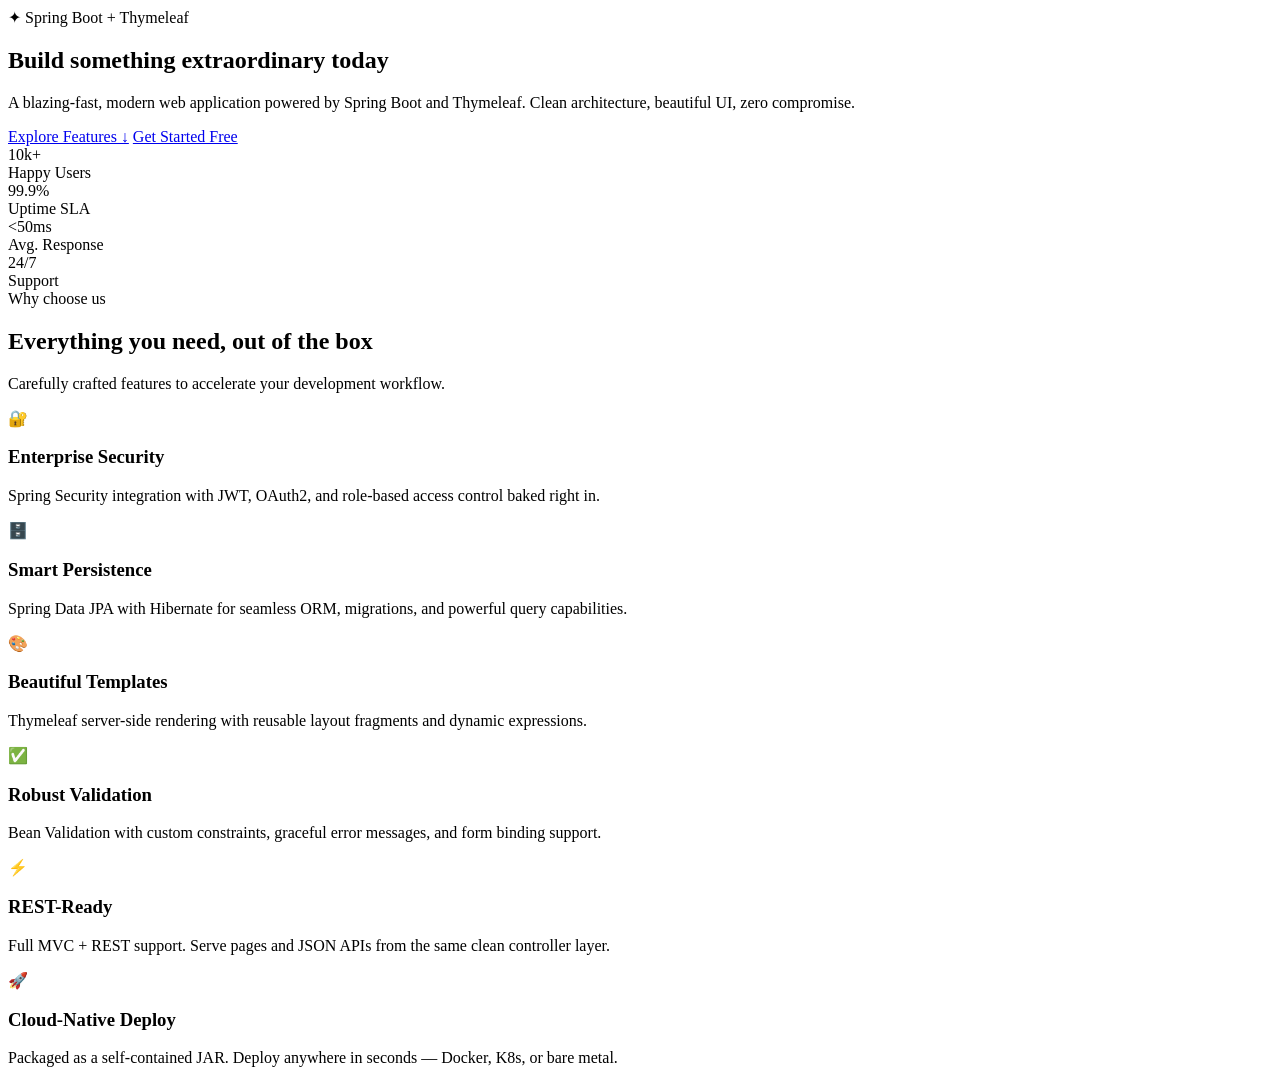
<file: src/main/resources/templates/index.html>
<!DOCTYPE html>
<html lang="en" xmlns:th="http://www.thymeleaf.org">

<!--
  index.html — Home page
  Uses layout.html fragments: navbar + footer.
  The page body is inline here; layout provides nav & footer.
-->

<head>
  <meta charset="UTF-8">
  <meta name="viewport" content="width=device-width, initial-scale=1.0">
  <meta name="description" content="WebApp — A modern, blazing-fast Spring Boot web application.">
  <title>Home | WebApp</title>
  <link rel="stylesheet" th:href="@{/css/style.css}">
</head>

<body>

  <!-- ── Navbar (reused from layout) ── -->
  <nav th:replace="~{layout :: navbar}" class="navbar"></nav>

  <!-- ── Main Content ── -->
  <main>

    <!-- Hero Section -->
    <section class="hero" id="hero">

      <span class="hero-badge">
        ✦ Spring Boot + Thymeleaf
      </span>

      <h1 class="hero-title">
        Build something <span>extraordinary</span> today
      </h1>

      <p class="hero-subtitle">
        A blazing-fast, modern web application powered by Spring Boot and Thymeleaf.
        Clean architecture, beautiful UI, zero compromise.
      </p>

      <div class="hero-actions">
        <a href="#features" class="btn-primary" id="hero-cta-primary">Explore Features ↓</a>
        <a href="/register" class="btn-secondary" id="hero-cta-secondary">Get Started Free</a>
      </div>

    </section>

    <!-- Stats Bar -->
    <div class="stats-bar">
      <div class="stats-inner">
        <div>
          <div class="stat-number">10k+</div>
          <div class="stat-label">Happy Users</div>
        </div>
        <div>
          <div class="stat-number">99.9%</div>
          <div class="stat-label">Uptime SLA</div>
        </div>
        <div>
          <div class="stat-number">&#60;50ms</div>
          <div class="stat-label">Avg. Response</div>
        </div>
        <div>
          <div class="stat-number">24/7</div>
          <div class="stat-label">Support</div>
        </div>
      </div>
    </div>

    <!-- Features Section -->
    <section class="features" id="features">

      <div class="section-header">
        <span class="section-label">Why choose us</span>
        <h2 class="section-title">Everything you need, out of the box</h2>
        <p class="section-desc">Carefully crafted features to accelerate your development workflow.</p>
      </div>

      <div class="features-grid">

        <div class="feature-card" id="feature-security">
          <div class="feature-icon">🔐</div>
          <h3>Enterprise Security</h3>
          <p>Spring Security integration with JWT, OAuth2, and role-based access control baked right in.</p>
        </div>

        <div class="feature-card" id="feature-database">
          <div class="feature-icon">🗄️</div>
          <h3>Smart Persistence</h3>
          <p>Spring Data JPA with Hibernate for seamless ORM, migrations, and powerful query capabilities.</p>
        </div>

        <div class="feature-card" id="feature-ui">
          <div class="feature-icon">🎨</div>
          <h3>Beautiful Templates</h3>
          <p>Thymeleaf server-side rendering with reusable layout fragments and dynamic expressions.</p>
        </div>

        <div class="feature-card" id="feature-validation">
          <div class="feature-icon">✅</div>
          <h3>Robust Validation</h3>
          <p>Bean Validation with custom constraints, graceful error messages, and form binding support.</p>
        </div>

        <div class="feature-card" id="feature-api">
          <div class="feature-icon">⚡</div>
          <h3>REST-Ready</h3>
          <p>Full MVC + REST support. Serve pages and JSON APIs from the same clean controller layer.</p>
        </div>

        <div class="feature-card" id="feature-deploy">
          <div class="feature-icon">🚀</div>
          <h3>Cloud-Native Deploy</h3>
          <p>Packaged as a self-contained JAR. Deploy anywhere in seconds — Docker, K8s, or bare metal.</p>
        </div>

      </div>
    </section>

  </main>

  <!-- ── Footer (reused from layout) ── -->
  <footer th:replace="~{layout :: footer}"></footer>

</body>
</html>
</file>
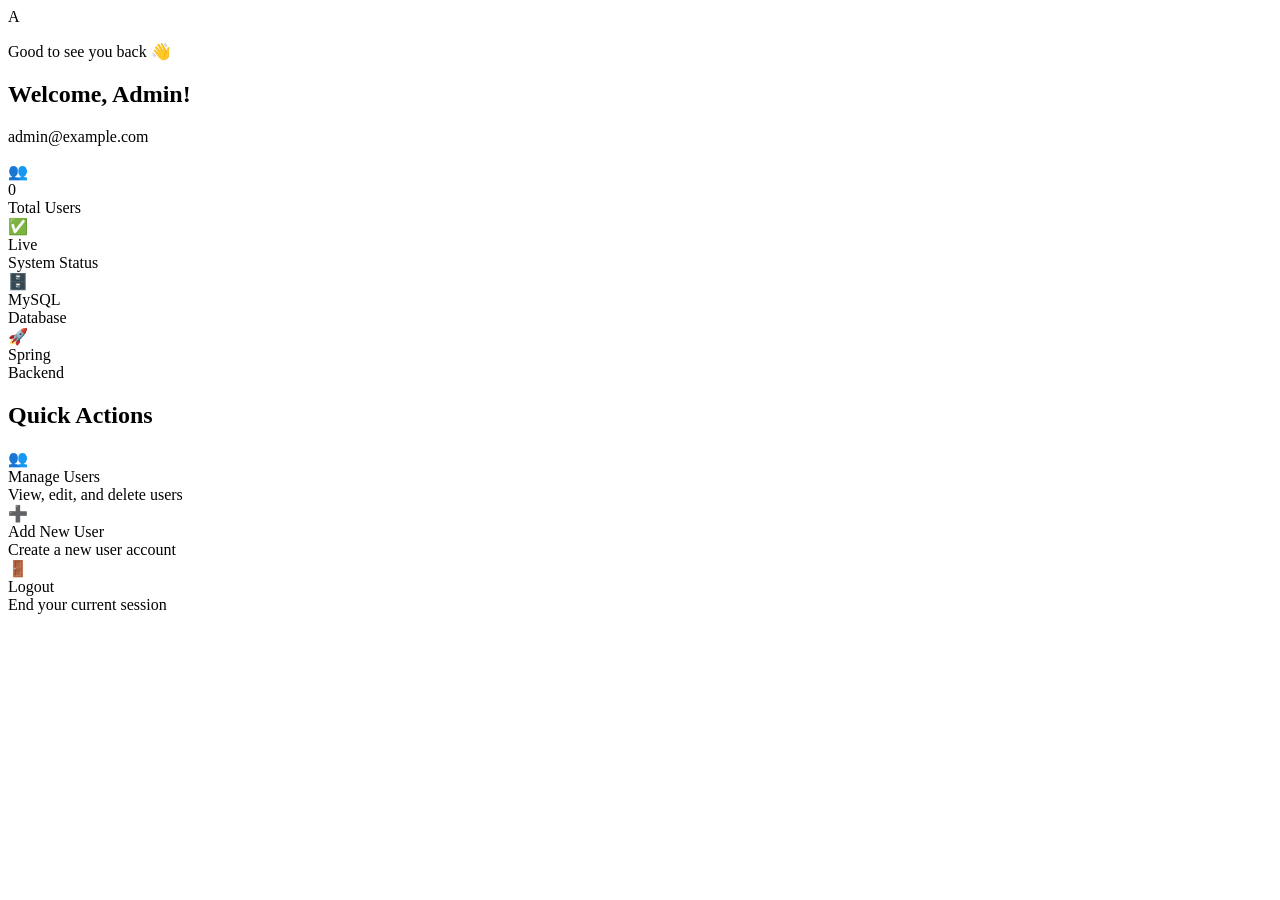
<file: src/main/resources/templates/dashboard.html>
<!DOCTYPE html>
<html lang="en" xmlns:th="http://www.thymeleaf.org">

<!--
  dashboard.html — Welcome / Dashboard page (session-guarded)
  Uses admin nav fragment from layout.html
-->

<head>
  <meta charset="UTF-8">
  <meta name="viewport" content="width=device-width, initial-scale=1.0">
  <meta name="description" content="Admin Dashboard — WebApp">
  <title>Dashboard | WebApp Admin</title>
  <link rel="stylesheet" th:href="@{/css/style.css}">
</head>

<body>

  <!-- Admin Navbar -->
  <nav th:replace="~{layout :: admin-navbar}"></nav>

  <main class="admin-main">

    <!-- Welcome Banner -->
    <section class="dashboard-hero">
      <div class="dashboard-hero-inner">
        <div class="dashboard-welcome">
          <div class="dashboard-avatar" id="dashboard-avatar">
            <span th:text="${loggedInUser.name.substring(0,1).toUpperCase()}">A</span>
          </div>
          <div>
            <p class="dashboard-greeting">Good to see you back 👋</p>
            <h1 class="dashboard-name" th:text="'Welcome, ' + ${loggedInUser.name} + '!'">Welcome, Admin!</h1>
            <p class="dashboard-email" th:text="${loggedInUser.email}">admin@example.com</p>
          </div>
        </div>
      </div>
    </section>

    <!-- Stats Cards -->
    <section class="dashboard-stats" id="dashboard-stats">
      <div class="dashboard-inner">

        <div class="stat-card" id="stat-total-users">
          <div class="stat-card-icon">👥</div>
          <div class="stat-card-body">
            <div class="stat-card-number" th:text="${totalUsers}">0</div>
            <div class="stat-card-label">Total Users</div>
          </div>
        </div>

        <div class="stat-card" id="stat-active">
          <div class="stat-card-icon">✅</div>
          <div class="stat-card-body">
            <div class="stat-card-number">Live</div>
            <div class="stat-card-label">System Status</div>
          </div>
        </div>

        <div class="stat-card" id="stat-db">
          <div class="stat-card-icon">🗄️</div>
          <div class="stat-card-body">
            <div class="stat-card-number">MySQL</div>
            <div class="stat-card-label">Database</div>
          </div>
        </div>

        <div class="stat-card" id="stat-framework">
          <div class="stat-card-icon">🚀</div>
          <div class="stat-card-body">
            <div class="stat-card-number">Spring</div>
            <div class="stat-card-label">Backend</div>
          </div>
        </div>

      </div>
    </section>

    <!-- Quick Actions -->
    <section class="dashboard-actions" id="dashboard-actions">
      <div class="dashboard-inner">
        <h2 class="section-heading">Quick Actions</h2>
        <div class="actions-grid">
          <a th:href="@{/users}" class="action-card" id="action-view-users">
            <div class="action-icon">👥</div>
            <div class="action-label">Manage Users</div>
            <div class="action-desc">View, edit, and delete users</div>
          </a>
          <a th:href="@{/users/add}" class="action-card" id="action-add-user">
            <div class="action-icon">➕</div>
            <div class="action-label">Add New User</div>
            <div class="action-desc">Create a new user account</div>
          </a>
          <a th:href="@{/logout}" class="action-card action-logout" id="action-logout">
            <div class="action-icon">🚪</div>
            <div class="action-label">Logout</div>
            <div class="action-desc">End your current session</div>
          </a>
        </div>
      </div>
    </section>
  </main>

  <!-- Footer -->
  <footer th:replace="~{layout :: footer}"></footer>

</body>

</html>
</file>
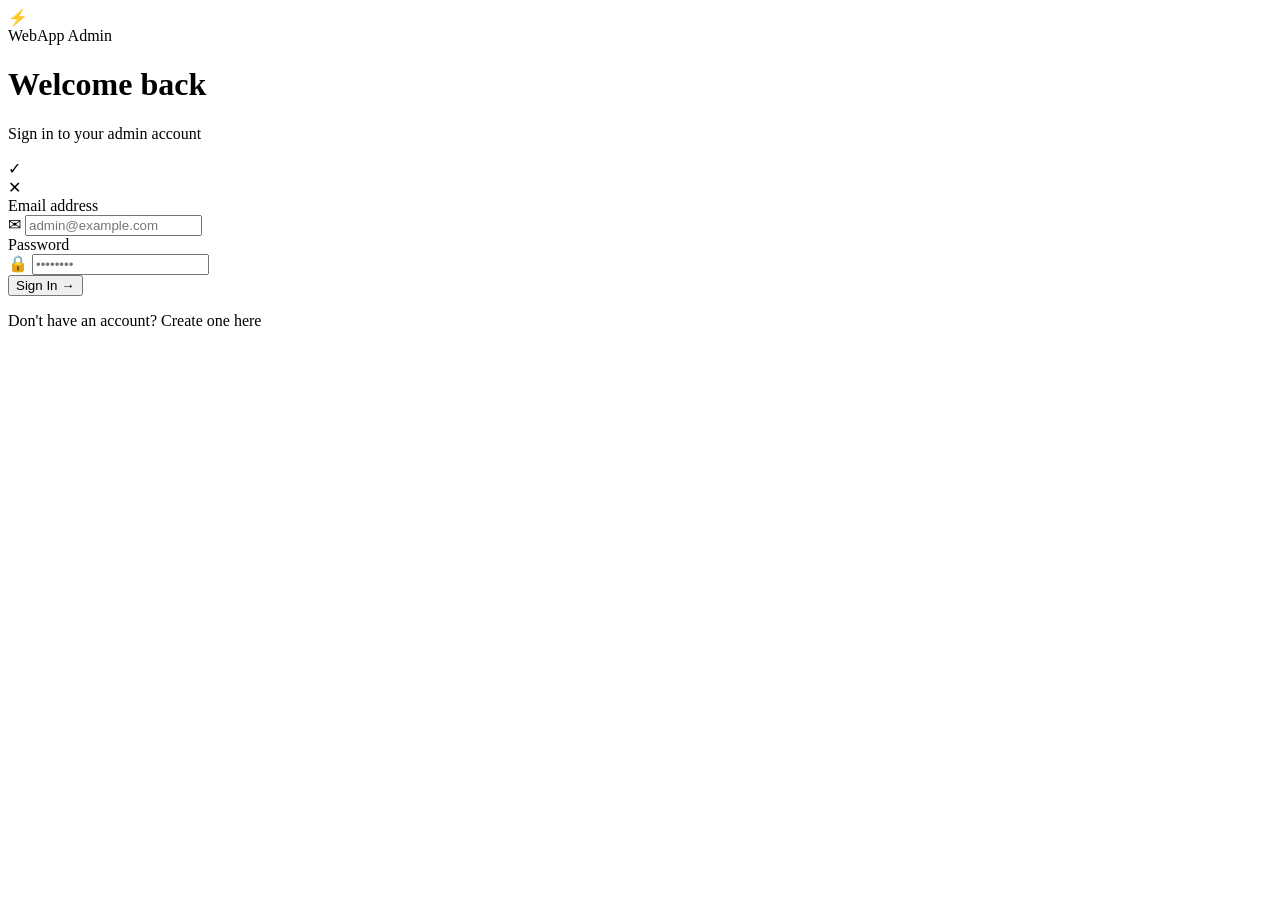
<file: src/main/resources/templates/login.html>
<!DOCTYPE html>
<html lang="en" xmlns:th="http://www.thymeleaf.org">

<!--
  login.html — Admin Login Page
  Standalone page (no layout fragment needed — auth pages have their own minimal structure)
-->

<head>
  <meta charset="UTF-8">
  <meta name="viewport" content="width=device-width, initial-scale=1.0">
  <meta name="description" content="Admin Login — WebApp">
  <title>Login | WebApp Admin</title>
  <link rel="stylesheet" th:href="@{/css/style.css}">
</head>

<body class="auth-body">

  <!-- Animated background blobs -->
  <div class="auth-bg">
    <div class="blob blob-1"></div>
    <div class="blob blob-2"></div>
    <div class="blob blob-3"></div>
  </div>

  <div class="auth-wrapper">
    <div class="auth-card" id="login-card">

      <!-- Logo / Brand -->
      <div class="auth-brand">
        <div class="auth-brand-icon">⚡</div>
        <span>WebApp Admin</span>
      </div>

      <h1 class="auth-title">Welcome back</h1>
      <p class="auth-subtitle">Sign in to your admin account</p>

      <!-- Flash: success (e.g. after register) -->
      <div th:if="${successMessage}" class="alert alert-success" id="alert-success">
        <span>✓</span>
        <span th:text="${successMessage}"></span>
      </div>

      <!-- Flash: error -->
      <div th:if="${errorMessage}" class="alert alert-error" id="alert-error">
        <span>✕</span>
        <span th:text="${errorMessage}"></span>
      </div>

      <form th:action="@{/login}" th:object="${loginDto}" method="post" class="auth-form" id="login-form" novalidate>

        <!-- Email -->
        <div class="form-group">
          <label for="login-email" class="form-label">Email address</label>
          <div class="input-wrapper">
            <span class="input-icon">✉</span>
            <input type="email"
                   id="login-email"
                   th:field="*{email}"
                   th:class="${#fields.hasErrors('email')} ? 'form-input input-error' : 'form-input'"
                   placeholder="admin@example.com"
                   autocomplete="email">
          </div>
          <span th:if="${#fields.hasErrors('email')}" th:errors="*{email}" class="field-error"></span>
        </div>

        <!-- Password -->
        <div class="form-group">
          <label for="login-password" class="form-label">Password</label>
          <div class="input-wrapper">
            <span class="input-icon">🔒</span>
            <input type="password"
                   id="login-password"
                   th:field="*{password}"
                   th:class="${#fields.hasErrors('password')} ? 'form-input input-error' : 'form-input'"
                   placeholder="••••••••"
                   autocomplete="current-password">
          </div>
          <span th:if="${#fields.hasErrors('password')}" th:errors="*{password}" class="field-error"></span>
        </div>

        <button type="submit" class="btn-auth" id="btn-login">Sign In →</button>

      </form>

      <p class="auth-footer-text">
        Don't have an account?
        <a th:href="@{/register}" id="link-to-register">Create one here</a>
      </p>

    </div>
  </div>

</body>
</html>
</file>
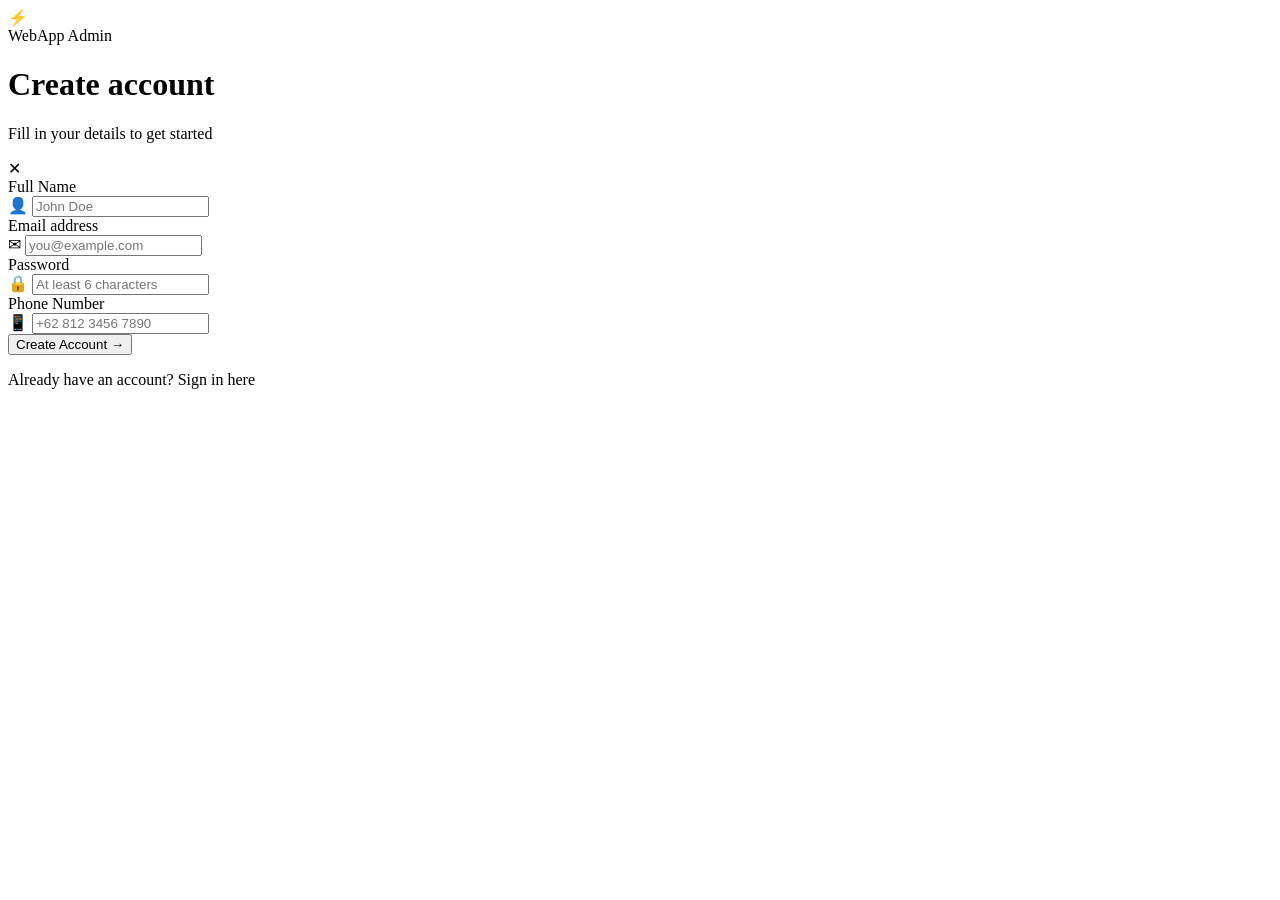
<file: src/main/resources/templates/register.html>
<!DOCTYPE html>
<html lang="en" xmlns:th="http://www.thymeleaf.org">

<!--
  register.html — Admin Register Page
-->

<head>
  <meta charset="UTF-8">
  <meta name="viewport" content="width=device-width, initial-scale=1.0">
  <meta name="description" content="Create Admin Account — WebApp">
  <title>Register | WebApp Admin</title>
  <link rel="stylesheet" th:href="@{/css/style.css}">
</head>

<body class="auth-body">

  <!-- Animated background blobs -->
  <div class="auth-bg">
    <div class="blob blob-1"></div>
    <div class="blob blob-2"></div>
    <div class="blob blob-3"></div>
  </div>

  <div class="auth-wrapper">
    <div class="auth-card" id="register-card">

      <!-- Logo / Brand -->
      <div class="auth-brand">
        <div class="auth-brand-icon">⚡</div>
        <span>WebApp Admin</span>
      </div>

      <h1 class="auth-title">Create account</h1>
      <p class="auth-subtitle">Fill in your details to get started</p>

      <!-- Error flash -->
      <div th:if="${errorMessage}" class="alert alert-error" id="alert-error">
        <span>✕</span>
        <span th:text="${errorMessage}"></span>
      </div>

      <form th:action="@{/register}" th:object="${userDto}" method="post" class="auth-form" id="register-form" novalidate>

        <!-- Name -->
        <div class="form-group">
          <label for="reg-name" class="form-label">Full Name</label>
          <div class="input-wrapper">
            <span class="input-icon">👤</span>
            <input type="text"
                   id="reg-name"
                   th:field="*{name}"
                   th:class="${#fields.hasErrors('name')} ? 'form-input input-error' : 'form-input'"
                   placeholder="John Doe"
                   autocomplete="name">
          </div>
          <span th:if="${#fields.hasErrors('name')}" th:errors="*{name}" class="field-error"></span>
        </div>

        <!-- Email -->
        <div class="form-group">
          <label for="reg-email" class="form-label">Email address</label>
          <div class="input-wrapper">
            <span class="input-icon">✉</span>
            <input type="email"
                   id="reg-email"
                   th:field="*{email}"
                   th:class="${#fields.hasErrors('email')} ? 'form-input input-error' : 'form-input'"
                   placeholder="you@example.com"
                   autocomplete="email">
          </div>
          <span th:if="${#fields.hasErrors('email')}" th:errors="*{email}" class="field-error"></span>
        </div>

        <!-- Password -->
        <div class="form-group">
          <label for="reg-password" class="form-label">Password</label>
          <div class="input-wrapper">
            <span class="input-icon">🔒</span>
            <input type="password"
                   id="reg-password"
                   th:field="*{password}"
                   th:class="${#fields.hasErrors('password')} ? 'form-input input-error' : 'form-input'"
                   placeholder="At least 6 characters"
                   autocomplete="new-password">
          </div>
          <span th:if="${#fields.hasErrors('password')}" th:errors="*{password}" class="field-error"></span>
        </div>

        <!-- Phone -->
        <div class="form-group">
          <label for="reg-phone" class="form-label">Phone Number</label>
          <div class="input-wrapper">
            <span class="input-icon">📱</span>
            <input type="tel"
                   id="reg-phone"
                   th:field="*{phone}"
                   th:class="${#fields.hasErrors('phone')} ? 'form-input input-error' : 'form-input'"
                   placeholder="+62 812 3456 7890"
                   autocomplete="tel">
          </div>
          <span th:if="${#fields.hasErrors('phone')}" th:errors="*{phone}" class="field-error"></span>
        </div>

        <button type="submit" class="btn-auth" id="btn-register">Create Account →</button>

      </form>

      <p class="auth-footer-text">
        Already have an account?
        <a th:href="@{/login}" id="link-to-login">Sign in here</a>
      </p>

    </div>
  </div>

</body>
</html>
</file>
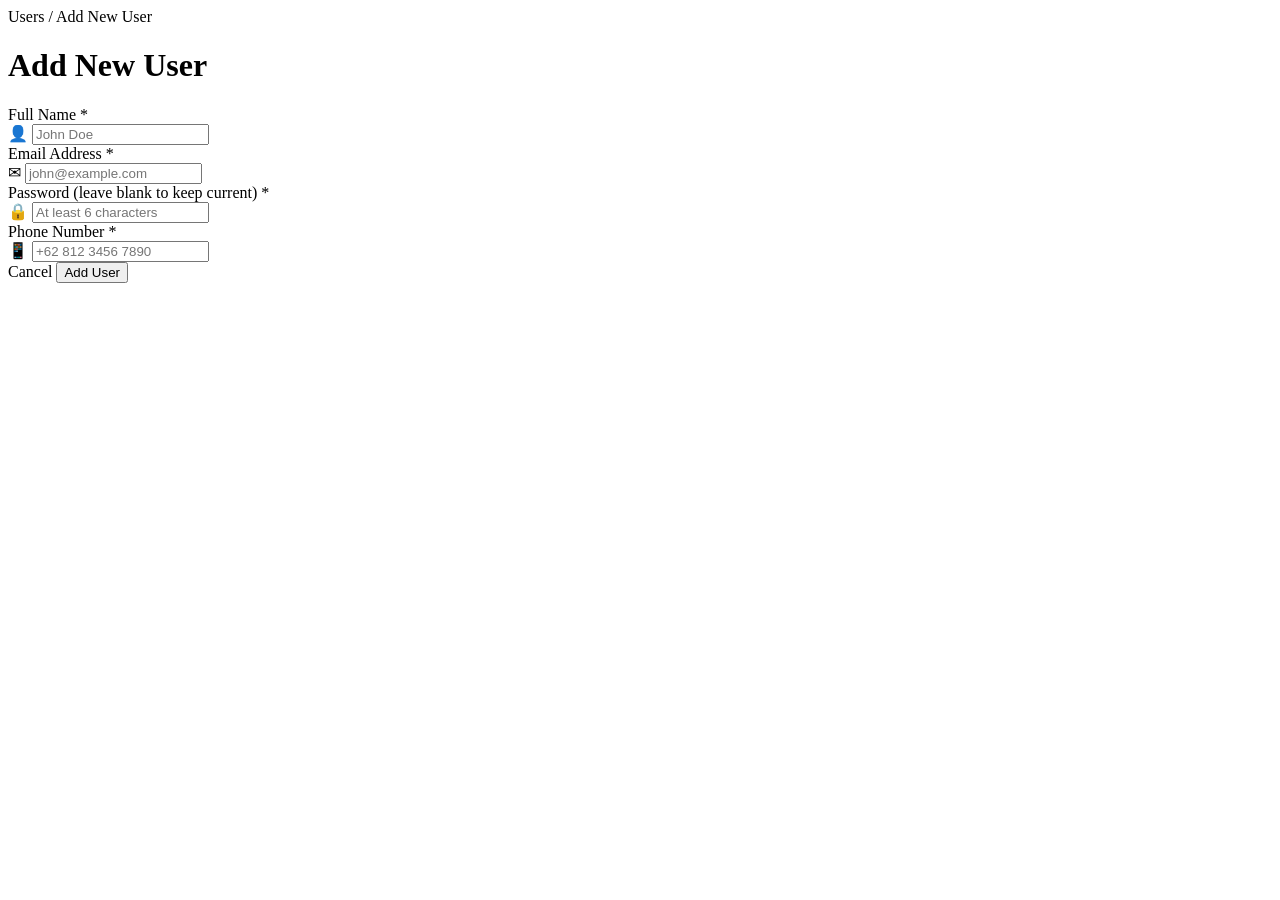
<file: src/main/resources/templates/users/form.html>
<!DOCTYPE html>
<html lang="en" xmlns:th="http://www.thymeleaf.org">

<head>
  <meta charset="UTF-8">
  <meta name="viewport" content="width=device-width, initial-scale=1.0">
  <meta th:name="description" th:content="${isEdit} ? 'Edit User — WebApp Admin' : 'Add New User — WebApp Admin'">
  <title th:text="${isEdit} ? 'Edit User | WebApp Admin' : 'Add User | WebApp Admin'">User Form | WebApp Admin</title>
  <link rel="stylesheet" th:href="@{/css/style.css}">
</head>

<body>

  <!-- Admin Navbar -->
  <nav th:replace="~{layout :: admin-navbar}"></nav>

  <main class="admin-main">
    <div class="page-container page-container--narrow">

      <!-- Breadcrumb -->
      <nav class="breadcrumb" id="form-breadcrumb">
        <a th:href="@{/users}">Users</a>
        <span>/</span>
        <span th:text="${isEdit} ? 'Edit User' : 'Add New User'">Add New User</span>
      </nav>

      <!-- Page Header -->
      <div class="page-header">
        <h1 class="page-title" th:text="${isEdit} ? 'Edit User' : 'Add New User'">Add New User</h1>
      </div>

      <!-- Form Card -->
      <div class="form-card" id="user-form-card">

        <form th:action="${isEdit} ? @{/users/edit/{id}(id=${userId})} : @{/users/add}"
              th:object="${userDto}"
              method="post"
              id="user-form"
              class="user-form"
              novalidate>

          <!-- Name -->
          <div class="form-group">
            <label for="form-name" class="form-label">Full Name <span class="required">*</span></label>
            <div class="input-wrapper">
              <span class="input-icon">👤</span>
              <input type="text"
                     id="form-name"
                     th:field="*{name}"
                     th:class="${#fields.hasErrors('name')} ? 'form-input input-error' : 'form-input'"
                     placeholder="John Doe"
                     autocomplete="name">
            </div>
            <span th:if="${#fields.hasErrors('name')}" th:errors="*{name}" class="field-error"></span>
          </div>

          <!-- Email -->
          <div class="form-group">
            <label for="form-email" class="form-label">Email Address <span class="required">*</span></label>
            <div class="input-wrapper">
              <span class="input-icon">✉</span>
              <input type="email"
                     id="form-email"
                     th:field="*{email}"
                     th:class="${#fields.hasErrors('email')} ? 'form-input input-error' : 'form-input'"
                     placeholder="john@example.com"
                     autocomplete="email">
            </div>
            <span th:if="${#fields.hasErrors('email')}" th:errors="*{email}" class="field-error"></span>
          </div>

          <!-- Password -->
          <div class="form-group">
            <label for="form-password" class="form-label">
              Password
              <span th:if="${isEdit}" class="form-label-hint">(leave blank to keep current)</span>
              <span th:if="${!isEdit}" class="required">*</span>
            </label>
            <div class="input-wrapper">
              <span class="input-icon">🔒</span>
              <input type="password"
                     id="form-password"
                     th:field="*{password}"
                     th:class="${#fields.hasErrors('password')} ? 'form-input input-error' : 'form-input'"
                     placeholder="At least 6 characters"
                     autocomplete="new-password">
            </div>
            <span th:if="${#fields.hasErrors('password')}" th:errors="*{password}" class="field-error"></span>
          </div>

          <!-- Phone -->
          <div class="form-group">
            <label for="form-phone" class="form-label">Phone Number <span class="required">*</span></label>
            <div class="input-wrapper">
              <span class="input-icon">📱</span>
              <input type="tel"
                     id="form-phone"
                     th:field="*{phone}"
                     th:class="${#fields.hasErrors('phone')} ? 'form-input input-error' : 'form-input'"
                     placeholder="+62 812 3456 7890"
                     autocomplete="tel">
            </div>
            <span th:if="${#fields.hasErrors('phone')}" th:errors="*{phone}" class="field-error"></span>
          </div>

          <!-- Form Actions -->
          <div class="form-actions">
            <a th:href="@{/users}" class="btn-cancel" id="btn-cancel">Cancel</a>
            <button type="submit" class="btn-save" id="btn-save"
                    th:text="${isEdit} ? 'Save Changes' : 'Add User'">
              Add User
            </button>
          </div>

        </form>
      </div>

    </div>
  </main>

  <!-- Footer -->
  <footer th:replace="~{layout :: footer}"></footer>

</body>
</html>
</file>
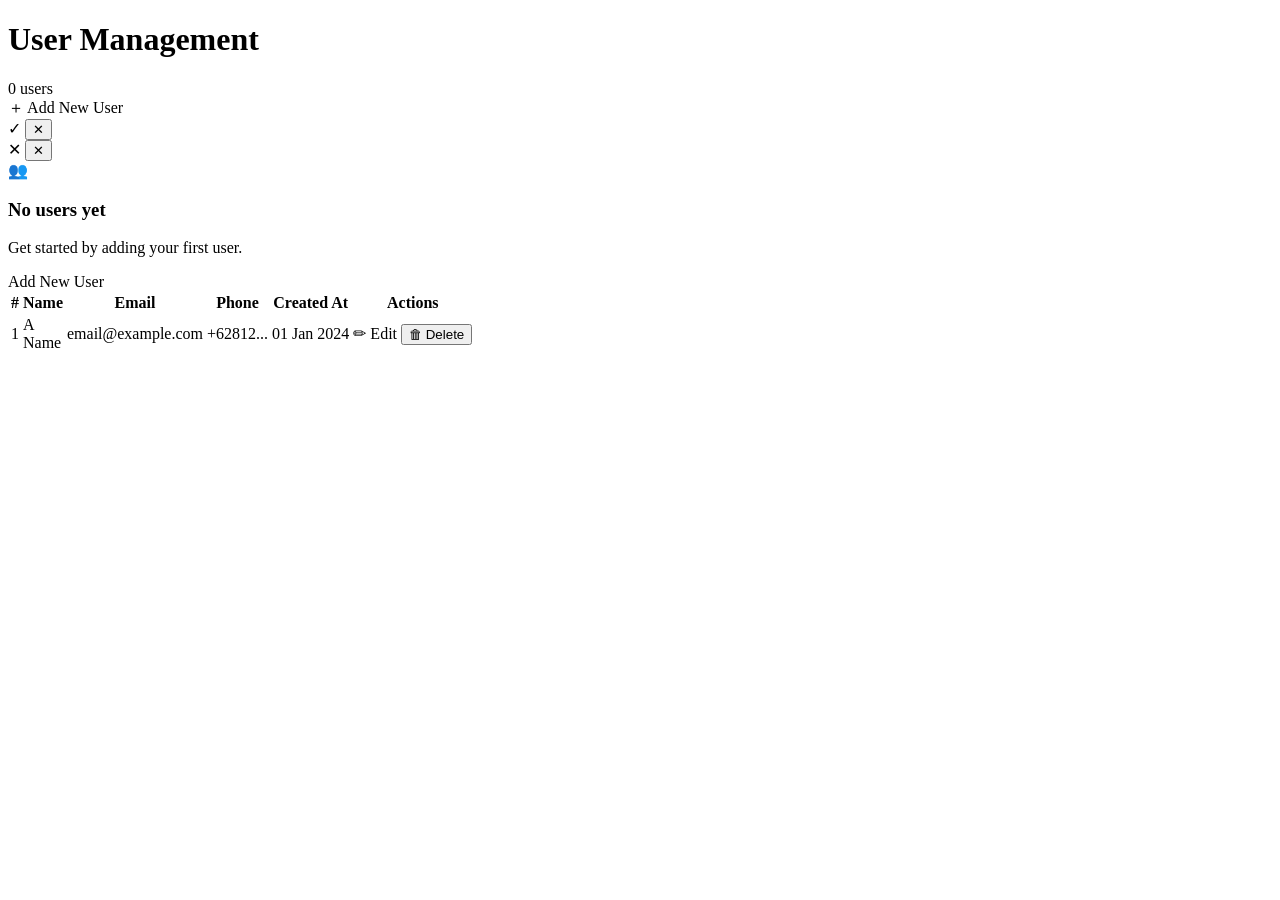
<file: src/main/resources/templates/users/list.html>
<!DOCTYPE html>
<html lang="en" xmlns:th="http://www.thymeleaf.org">

<!--
  users/list.html — Users Management Page
-->

<head>
  <meta charset="UTF-8">
  <meta name="viewport" content="width=device-width, initial-scale=1.0">
  <meta name="description" content="User Management — WebApp Admin">
  <title>Users | WebApp Admin</title>
  <link rel="stylesheet" th:href="@{/css/style.css}">
</head>

<body>

  <!-- Admin Navbar -->
  <nav th:replace="~{layout :: admin-navbar}"></nav>

  <main class="admin-main">
    <div class="page-container">

      <!-- Page Header -->
      <div class="page-header" id="users-page-header">
        <div class="page-header-left">
          <h1 class="page-title">User Management</h1>
          <span class="badge-count" th:text="${totalUsers} + ' users'" id="users-count-badge">0 users</span>
        </div>
        <a th:href="@{/users/add}" class="btn-add" id="btn-add-user">
          <span>＋</span> Add New User
        </a>
      </div>

      <!-- Flash Messages -->
      <div th:if="${successMessage}" class="alert alert-success alert-dismissible" id="alert-success">
        <span>✓</span>
        <span th:text="${successMessage}"></span>
        <button class="alert-close" onclick="this.parentElement.remove()" type="button">✕</button>
      </div>
      <div th:if="${errorMessage}" class="alert alert-error alert-dismissible" id="alert-error">
        <span>✕</span>
        <span th:text="${errorMessage}"></span>
        <button class="alert-close" onclick="this.parentElement.remove()" type="button">✕</button>
      </div>

      <!-- Users Table -->
      <div class="table-card" id="users-table-card">

        <!-- Empty state -->
        <div th:if="${#lists.isEmpty(users)}" class="empty-state" id="empty-state">
          <div class="empty-icon">👥</div>
          <h3>No users yet</h3>
          <p>Get started by adding your first user.</p>
          <a th:href="@{/users/add}" class="btn-add">Add New User</a>
        </div>

        <!-- Table -->
        <div th:if="${!#lists.isEmpty(users)}" class="table-responsive">
          <table class="data-table" id="users-table">
            <thead>
              <tr>
                <th>#</th>
                <th>Name</th>
                <th>Email</th>
                <th>Phone</th>
                <th>Created At</th>
                <th>Actions</th>
              </tr>
            </thead>
            <tbody>
              <tr th:each="user, stat : ${users}" th:id="'user-row-' + ${user.id}">
                <td class="td-index" th:text="${stat.index + 1}">1</td>

                <!-- Avatar + Name -->
                <td class="td-name">
                  <div class="table-user-cell">
                    <div class="table-avatar" th:text="${user.name.substring(0,1).toUpperCase()}">A</div>
                    <span th:text="${user.name}">Name</span>
                  </div>
                </td>

                <td th:text="${user.email}" class="td-email">email@example.com</td>
                <td th:text="${user.phone}" class="td-phone">+62812...</td>

                <td th:text="${user.createdAt != null ? #temporals.format(user.createdAt, 'dd MMM yyyy') : '—'}"
                    class="td-date">01 Jan 2024</td>

                <!-- Actions -->
                <td class="td-actions">
                  <a th:href="@{/users/edit/{id}(id=${user.id})}"
                     class="action-btn btn-edit"
                     th:id="'btn-edit-' + ${user.id}">
                    ✏ Edit
                  </a>

                  <!-- Delete via form POST -->
                  <form th:action="@{/users/delete/{id}(id=${user.id})}"
                        method="post"
                        style="display:inline"
                        th:id="'form-delete-' + ${user.id}"
                        onsubmit="return confirm('Delete this user? This action cannot be undone.')">
                    <button type="submit"
                            class="action-btn btn-delete"
                            th:id="'btn-delete-' + ${user.id}">
                      🗑 Delete
                    </button>
                  </form>
                </td>
              </tr>
            </tbody>
          </table>
        </div>

      </div>
    </div>
  </main>

  <!-- Footer -->
  <footer th:replace="~{layout :: footer}"></footer>

</body>
</html>
</file>
